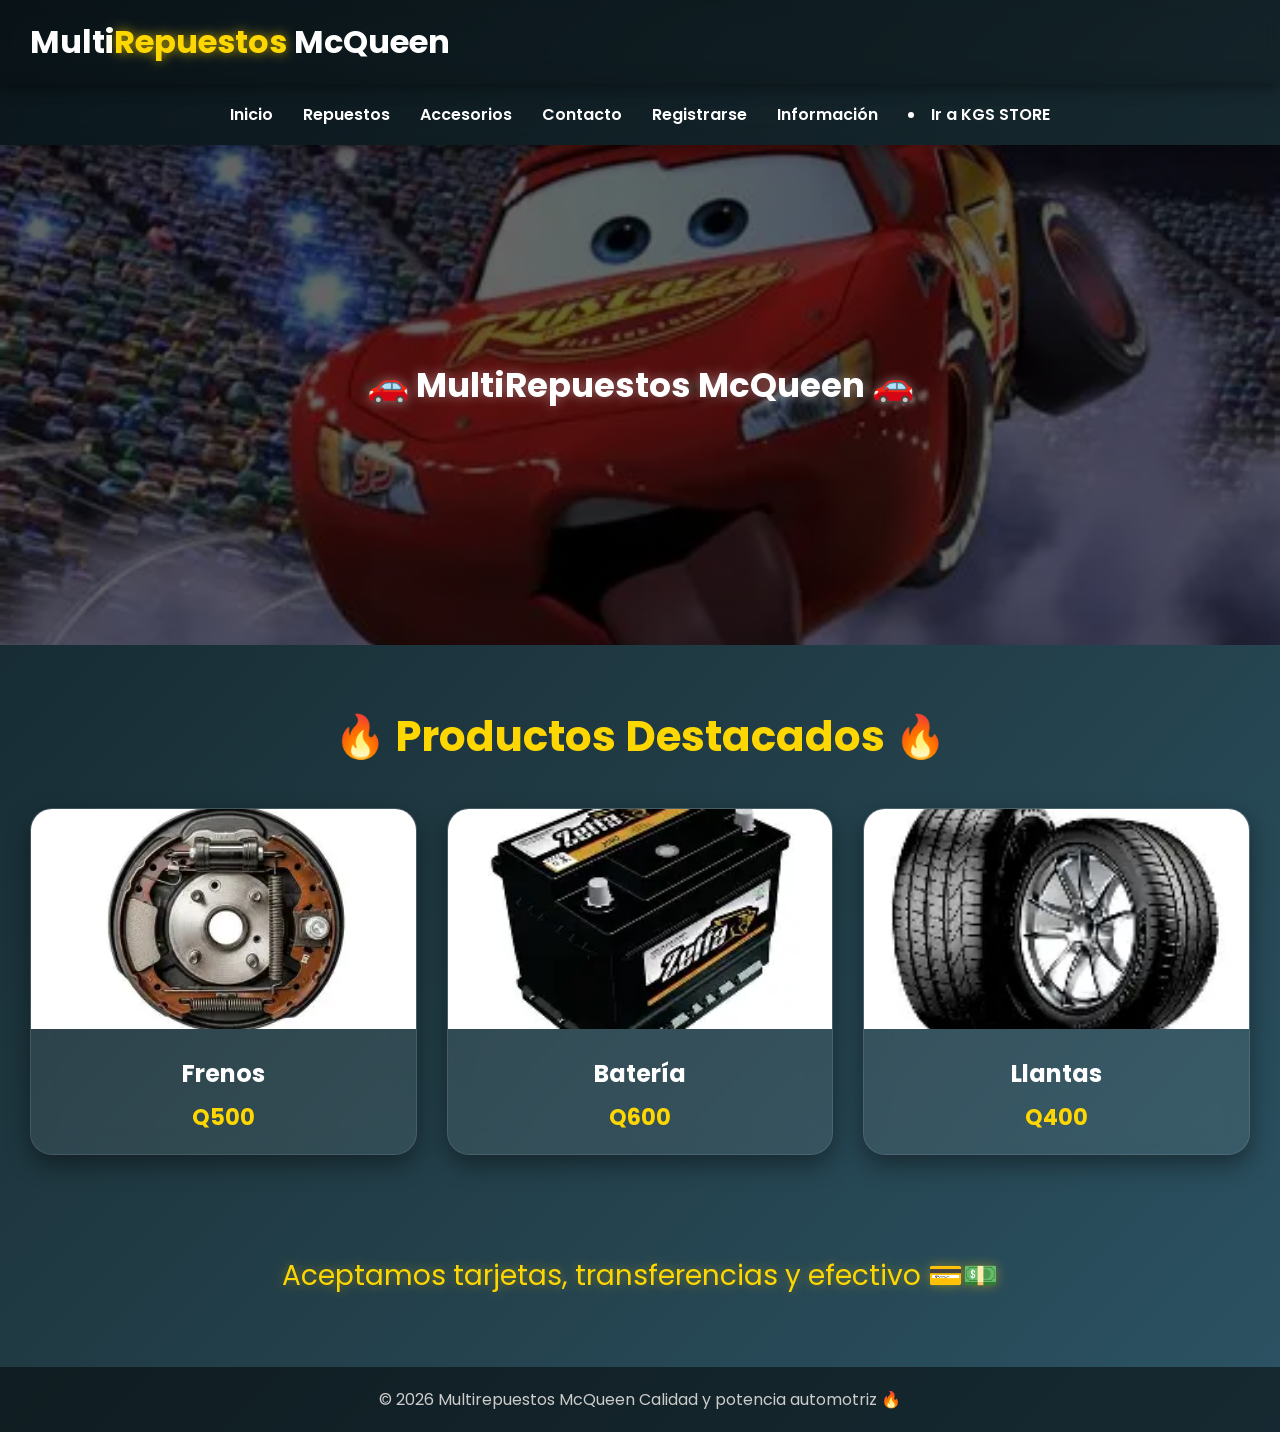
<file: index.html>
<!DOCTYPE html> 
<html lang="es">
<head>
<meta charset="UTF-8">
<meta name="viewport" content="width=device-width, initial-scale=1.0">
<title>Multirepuestos McQueen</title>

<link rel="preconnect" href="https://fonts.googleapis.com">
<link href="https://fonts.googleapis.com/css2?family=Poppins:wght@300;400;600;700&display=swap" rel="stylesheet">

<style>

*{
    margin:0;
    padding:0;
    box-sizing:border-box;
}

body{
    font-family:'Poppins', sans-serif;
    background:linear-gradient(135deg,#0f2027,#203a43,#2c5364);
    color:white;
    overflow-x:hidden;
}

/* HEADER */

.header{
    background:rgba(0,0,0,0.4);
    backdrop-filter:blur(10px);
    display:flex;
    justify-content:space-between;
    align-items:center;
    padding:18px 30px;
    position:sticky;
    top:0;
    z-index:1000;
    box-shadow:0 4px 15px rgba(0,0,0,0.4);
}

/* LOGO */

.logo{
    font-size:32px;
    font-weight:700;
    color:white;
}

.logo span{
    color:#ffd700;
    text-shadow:0 0 12px rgba(255,215,0,0.7);
}

/* MENU */

.menu-toggle{
    display:none;
    font-size:34px;
    cursor:pointer;
    color:white;
}

/* NAVBAR */

.navbar{
    background:rgba(0,0,0,0.3);
    backdrop-filter:blur(10px);
    display:flex;
    justify-content:center;
    gap:30px;
    padding:18px;
    box-shadow:0 4px 15px rgba(0,0,0,0.3);
}

.navbar a{
    color:white;
    text-decoration:none;
    font-weight:600;
    transition:0.3s;
    position:relative;
}

.navbar a::after{
    content:"";
    width:0%;
    height:3px;
    background:#ffd700;
    position:absolute;
    left:0;
    bottom:-6px;
    transition:0.3s;
}

.navbar a:hover::after{
    width:100%;
}

.navbar a:hover{
    color:#ffd700;
}

/* HERO */

.hero{
    background:
    linear-gradient(rgba(0,0,0,0.6), rgba(0,0,0,0.6)),
    url('./img/rayo.webp') center/cover;
    height:500px;
    display:flex;
    justify-content:center;
    align-items:center;
    text-align:center;
    padding:20px;
}

.hero-content{
    animation:fade 1.2s ease;
}

.hero h1{
    font-size:34px;
    margin-bottom:20px;
    color:white;
    text-shadow:0 0 12px rgba(255,255,255,0.4);
}

/* PRODUCTOS */

.productos{
    padding:60px 30px;
    text-align:center;
}

.productos h2{
    font-size:42px;
    margin-bottom:40px;
    color:#ffd700;
}

/* GRID */

.grid{
    display:grid;
    grid-template-columns:repeat(auto-fit,minmax(250px,1fr));
    gap:30px;
}

/* TARJETAS */

.producto{
    background:rgba(255,255,255,0.08);
    border:1px solid rgba(255,255,255,0.1);
    border-radius:22px;
    overflow:hidden;
    backdrop-filter:blur(12px);
    box-shadow:0 10px 25px rgba(0,0,0,0.4);
}

.producto img{
    width:100%;
    height:220px;
    object-fit:cover;
}

.info{
    padding:20px;
}

.info h3{
    font-size:24px;
    margin-bottom:10px;
}

.info p{
    color:#ffd700;
    font-size:22px;
    font-weight:bold;
}

/* PAGOS */

.pagos{
    text-align:center;
    padding:40px 20px;
    font-size:28px;
    color:#ffd700;
    text-shadow:0 0 12px rgba(255,215,0,0.4);
}

/* FOOTER */

footer{
    background:rgba(0,0,0,0.5);
    text-align:center;
    padding:20px;
    color:#ccc;
    margin-top:30px;
}

/* ANIMACION */

@keyframes fade{
    from{
        opacity:0;
        transform:translateY(40px);
    }

    to{
        opacity:1;
        transform:translateY(0);
    }
}

/* RESPONSIVE */

@media(max-width:768px){

.menu-toggle{
    display:block;
}

.navbar{
    display:none;
    flex-direction:column;
    align-items:center;
    gap:18px;
}

.navbar.show{
    display:flex;
}

.hero{
    height:420px;
}

.hero h1{
    font-size:28px;
}

.productos h2{
    font-size:32px;
}

.grid{
    grid-template-columns:1fr;
}

}

</style>
</head>

<body>

<!-- HEADER -->

<div class="header">

<div class="logo">Multi<span>Repuestos</span> McQueen</div>

<div class="menu-toggle" onclick="toggleMenu()">☰</div>

</div>

<!-- NAVBAR -->

<div class="navbar" id="menu">

<a href="index.html">Inicio</a>
<a href="productos.html">Repuestos</a>
<a href="accesorios.html">Accesorios</a>
<a href="contacto.html">Contacto</a>
<a href="registrarse.html">Registrarse</a>
<a href="informacion.html">Información</a>
<li><a href="KGS STORE.html">Ir a KGS STORE</a></li>

</div>

<!-- HERO -->

<div class="hero">

<div class="hero-content">

<h1>🚗 MultiRepuestos McQueen 🚗</h1>

</div>

</div>

<!-- PRODUCTOS -->

<div class="productos">

<h2>🔥 Productos Destacados 🔥</h2>

<div class="grid">

<div class="producto">
<img src="img/freno de tambor.webp">
<div class="info">
<h3>Frenos</h3>
<p>Q500</p>
</div>
</div>

<div class="producto">
<img src="img/bateria.webp">
<div class="info">
<h3>Batería</h3>
<p>Q600</p>
</div>
</div>

<div class="producto">
<img src="img/llantas.webp">
<div class="info">
<h3>Llantas</h3>
<p>Q400</p>
</div>
</div>

</div>

</div>

<!-- PAGOS -->

<div class="pagos">

Aceptamos tarjetas, transferencias y efectivo 💳💵

</div>

<!-- FOOTER -->

<footer>

© 2026 Multirepuestos McQueen Calidad y potencia automotriz 🔥

</footer>

<script>

function toggleMenu(){
document.getElementById("menu").classList.toggle("show");
}

</script>

</body>
</html>
</file>
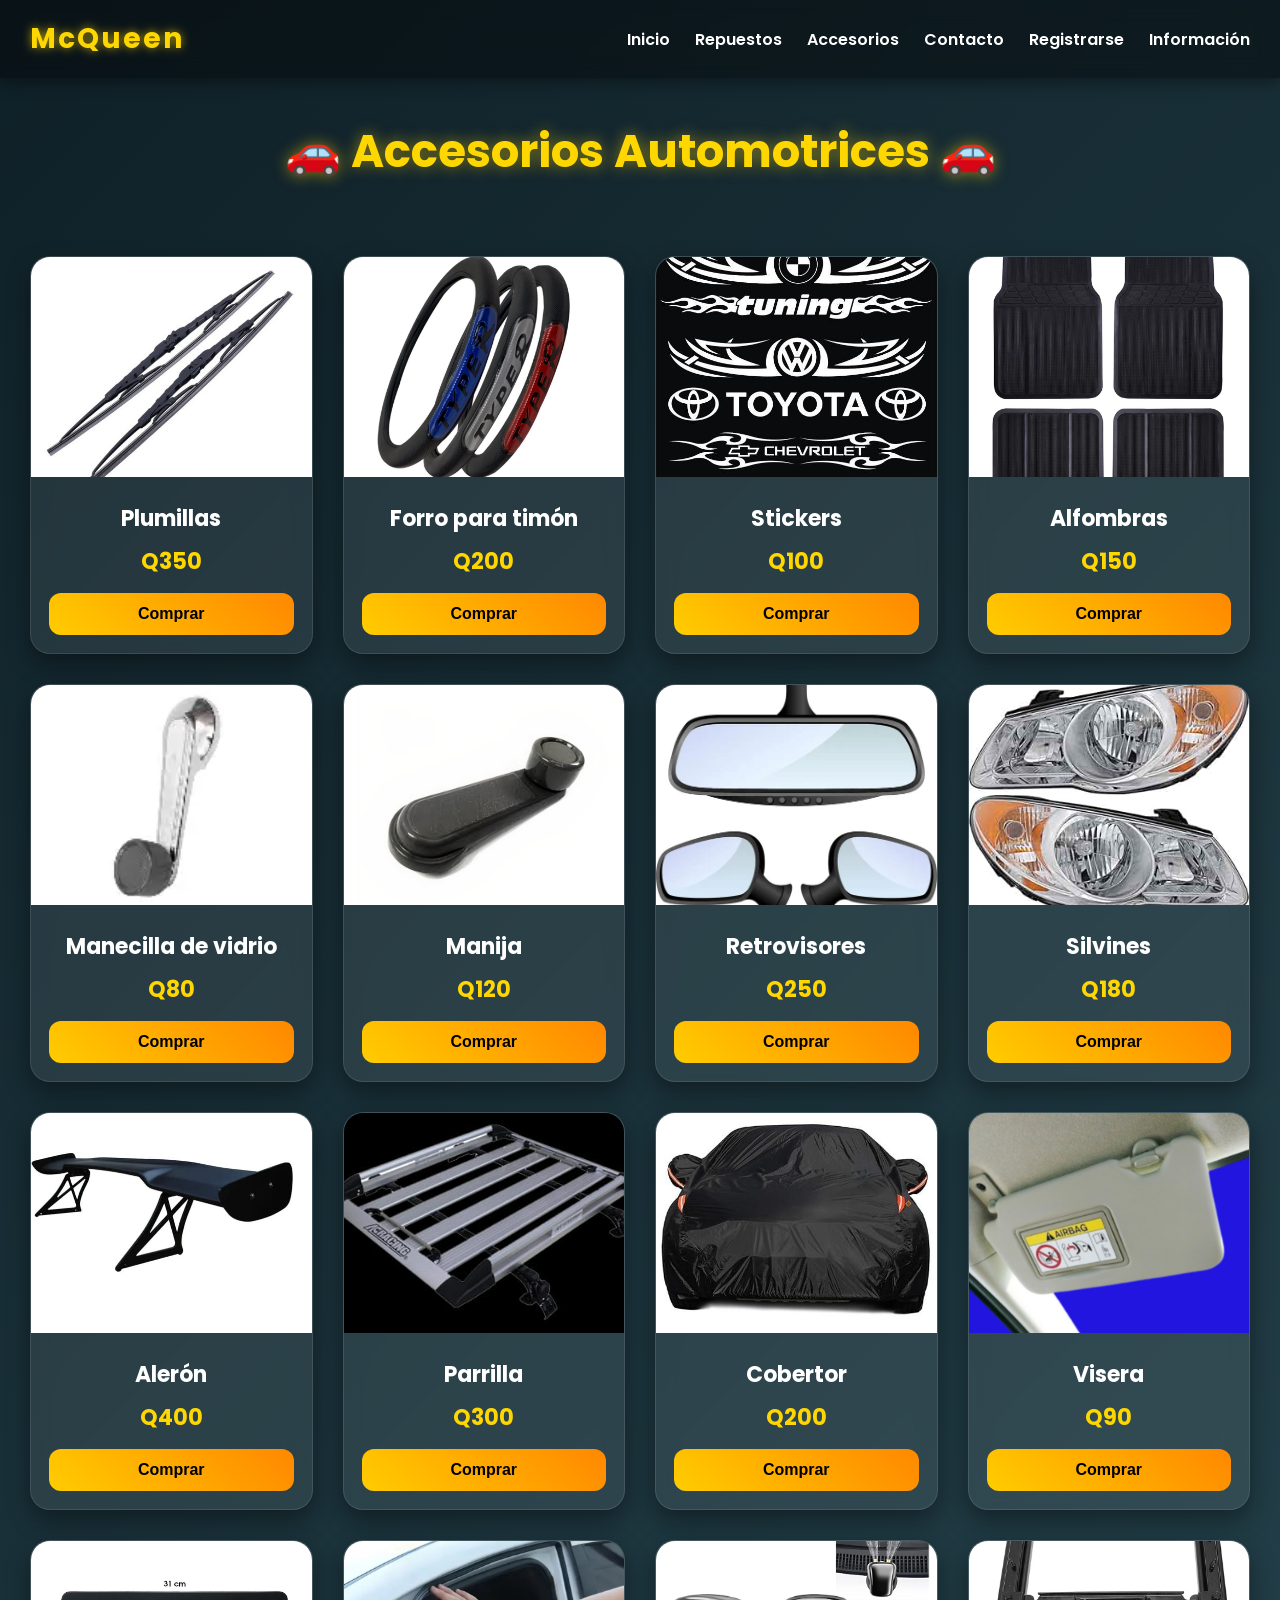
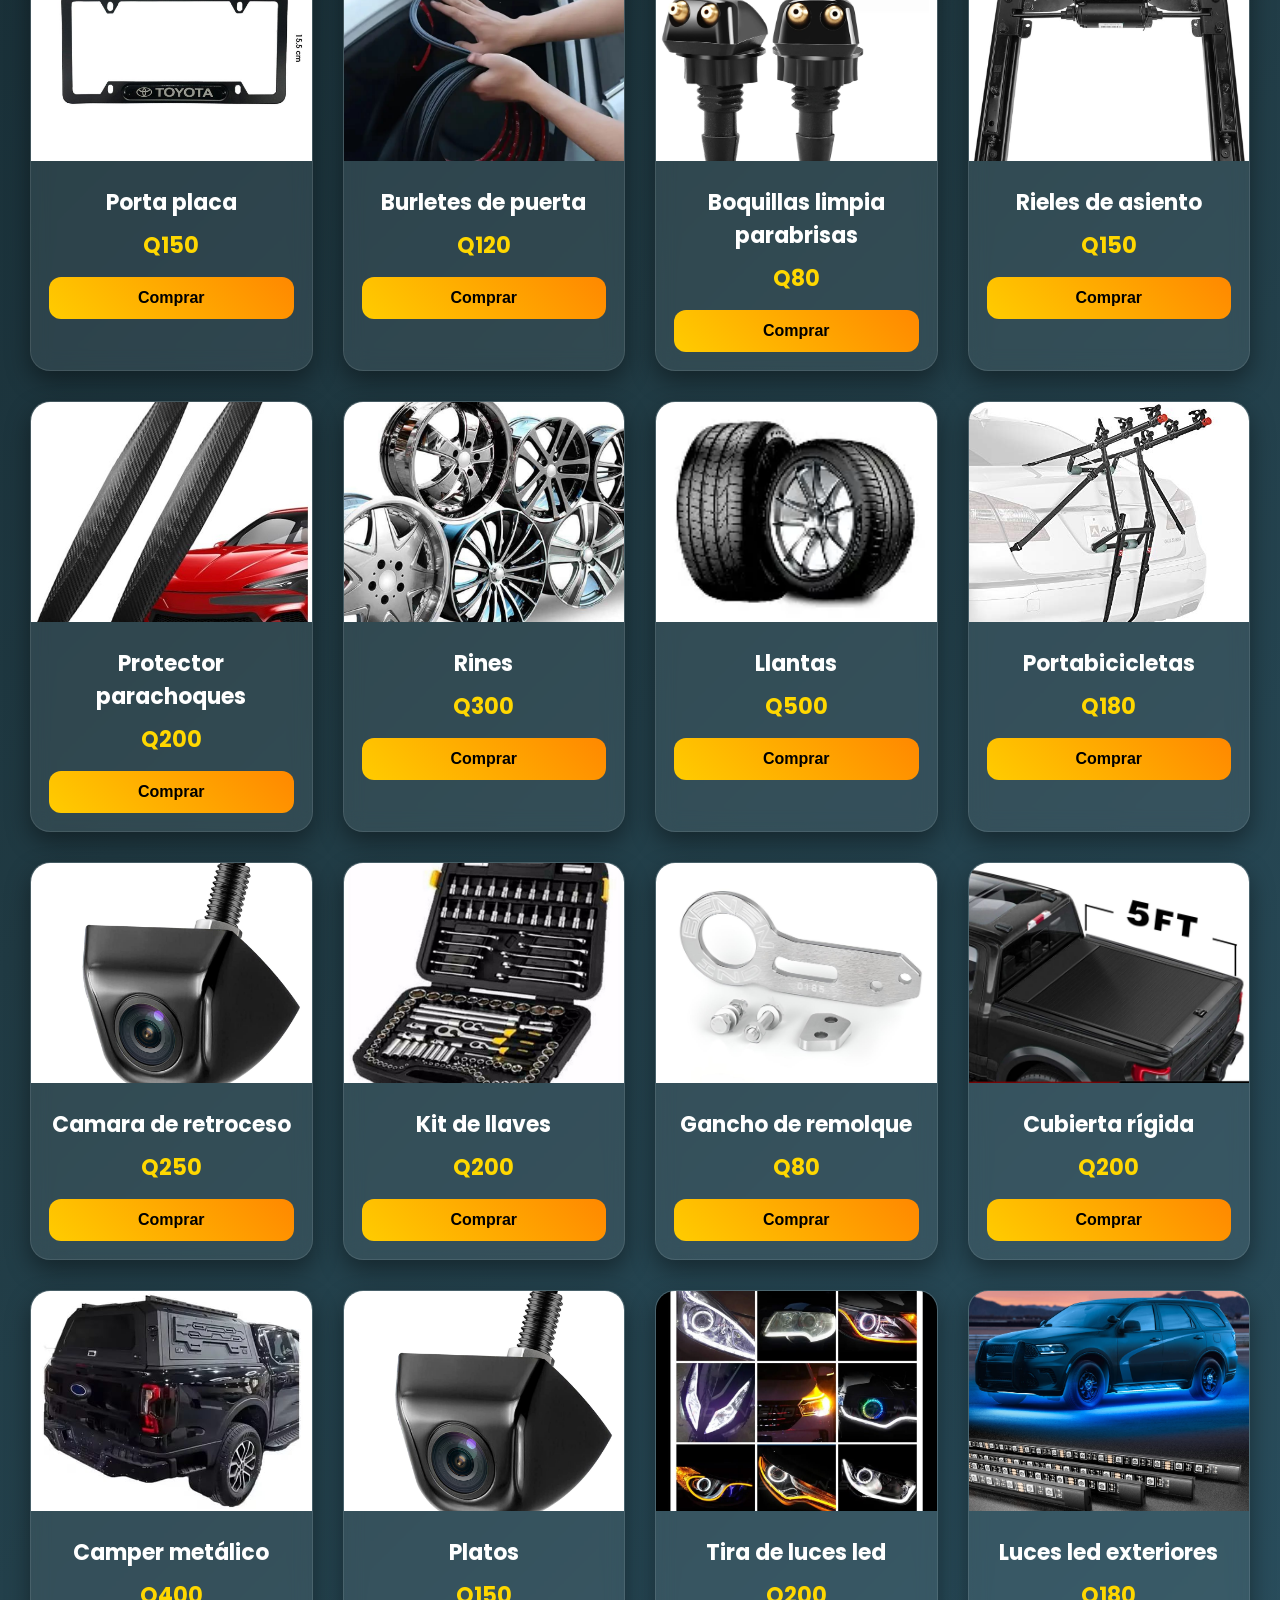
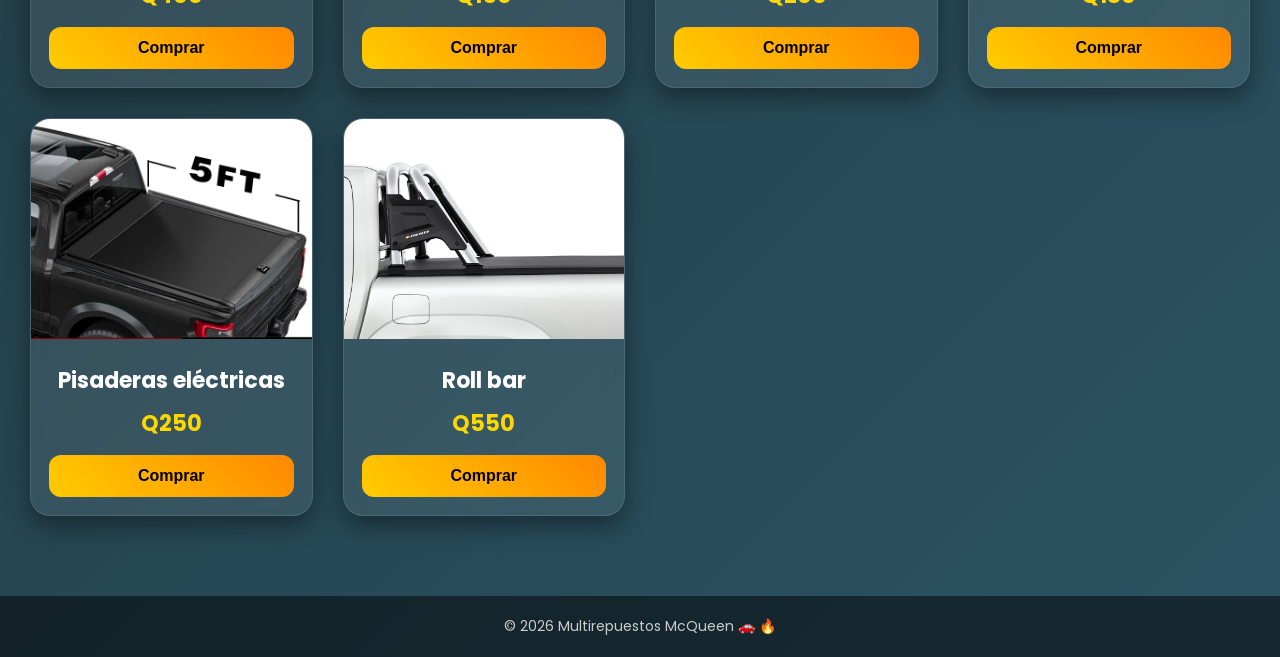
<file: accesorios.html>
<!DOCTYPE html>
<html lang="es">
<head>
<meta charset="UTF-8">
<meta name="viewport" content="width=device-width, initial-scale=1.0">
<title>Accesorios - Multirepuestos McQueen</title>

<link rel="preconnect" href="https://fonts.googleapis.com">
<link href="https://fonts.googleapis.com/css2?family=Poppins:wght@300;400;600;700&display=swap" rel="stylesheet">

<style>

*{
    margin:0;
    padding:0;
    box-sizing:border-box;
}

body{
    font-family:'Poppins', sans-serif;
    background:linear-gradient(135deg,#0f2027,#203a43,#2c5364);
    color:white;
    overflow-x:hidden;
}

/* NAVBAR */

.navbar{
    background:rgba(0,0,0,0.4);
    backdrop-filter:blur(10px);
    padding:18px 30px;
    display:flex;
    justify-content:space-between;
    align-items:center;
    position:sticky;
    top:0;
    z-index:1000;
    box-shadow:0 4px 15px rgba(0,0,0,0.4);
}

.logo{
    font-size:28px;
    font-weight:700;
    color:#ffd700;
    letter-spacing:2px;
    text-shadow:0 0 10px rgba(255,215,0,0.7);
}

/* MENU */

.menu{
    display:flex;
    gap:25px;
}

.menu a{
    color:white;
    text-decoration:none;
    font-weight:600;
    transition:0.3s;
    position:relative;
}

.menu a::after{
    content:"";
    width:0%;
    height:3px;
    background:#ffd700;
    position:absolute;
    left:0;
    bottom:-6px;
    transition:0.3s;
}

.menu a:hover::after{
    width:100%;
}

.menu a:hover{
    color:#ffd700;
}

/* MENU HAMBURGUESA */

.menu-toggle{
    display:none;
    font-size:32px;
    cursor:pointer;
    color:white;
}

/* TITULO */

h1{
    text-align:center;
    margin:40px 0;
    font-size:45px;
    color:#ffd700;
    text-shadow:0 0 15px rgba(255,215,0,0.5);
}

/* GRID */

.grid{
    display:grid;
    grid-template-columns:repeat(auto-fit,minmax(250px,1fr));
    gap:30px;
    padding:30px;
}

/* TARJETAS */

.producto{
    background:rgba(255,255,255,0.08);
    border:1px solid rgba(255,255,255,0.1);
    backdrop-filter:blur(10px);
    border-radius:20px;
    overflow:hidden;
    box-shadow:0 10px 25px rgba(0,0,0,0.4);
}

.producto img{
    width:100%;
    height:220px;
    object-fit:cover;
}

/* CONTENIDO */

.info{
    padding:18px;
    text-align:center;
}

.producto h3{
    margin-bottom:10px;
    font-size:22px;
}

.producto p{
    color:#ffd700;
    font-size:22px;
    font-weight:bold;
    margin-bottom:15px;
}

/* BOTON */

button{
    background:linear-gradient(45deg,#ffcc00,#ff8800);
    border:none;
    padding:12px;
    width:100%;
    border-radius:12px;
    font-size:16px;
    font-weight:bold;
    cursor:pointer;
    transition:0.3s;
}

button:hover{
    background:linear-gradient(45deg,#ffd700,#ff6600);
}

/* FOOTER */

footer{
    margin-top:50px;
    background:rgba(0,0,0,0.5);
    text-align:center;
    padding:20px;
    font-size:14px;
    color:#ccc;
}

/* RESPONSIVE */

@media(max-width:768px){

.menu{
    display:none;
    flex-direction:column;
    width:100%;
    text-align:center;
    margin-top:15px;
    gap:15px;
}

.menu.active{
    display:flex;
}

.menu-toggle{
    display:block;
}

h1{
    font-size:30px;
}

.grid{
    grid-template-columns:1fr;
    padding:20px;
}

}

</style>
</head>

<body>

<!-- NAVBAR -->

<div class="navbar">

<div class="logo">McQueen</div>

<div class="menu-toggle" onclick="toggleMenu()">
☰
</div>

<div class="menu" id="menu">
<a href="index.html">Inicio</a>
<a href="productos.html">Repuestos</a>
<a href="accesorios.html">Accesorios</a>
<a href="contacto.html">Contacto</a>
<a href="registrarse.html">Registrarse</a>
<a href="informacion.html">Información</a>
</div>

</div>

<!-- TITULO -->

<h1>🚗 Accesorios Automotrices 🚗</h1>

<!-- PRODUCTOS -->

<div class="grid">

<div class="producto">
<img src="img/plumillas.jpeg">
<div class="info">
<h3>Plumillas</h3>
<p>Q350</p>
<button onclick="comprar('Plumillas')">Comprar</button>
</div>
</div>

<div class="producto">
<img src="img/timon.jpeg">
<div class="info">
<h3>Forro para timón</h3>
<p>Q200</p>
<button onclick="comprar('Forro para timón')">Comprar</button>
</div>
</div>

<div class="producto">
<img src="img/stickers.jpeg">
<div class="info">
<h3>Stickers</h3>
<p>Q100</p>
<button onclick="comprar('Stickers')">Comprar</button>
</div>
</div>

<div class="producto">
<img src="img/alfombras.jpeg">
<div class="info">
<h3>Alfombras</h3>
<p>Q150</p>
<button onclick="comprar('Alfombras')">Comprar</button>
</div>
</div>

<div class="producto">
<img src="img/manecilla.webp">
<div class="info">
<h3>Manecilla de vidrio</h3>
<p>Q80</p>
<button onclick="comprar('Manecilla de vidrio')">Comprar</button>
</div>
</div>

<div class="producto">
<img src="img/manejilla.jpeg">
<div class="info">
<h3>Manija</h3>
<p>Q120</p>
<button onclick="comprar('Manija')">Comprar</button>
</div>
</div>

<div class="producto">
<img src="img/retrovisores.jpeg">
<div class="info">
<h3>Retrovisores</h3>
<p>Q250</p>
<button onclick="comprar('Retrovisores')">Comprar</button>
</div>
</div>

<div class="producto">
<img src="img/silvines.jpeg">
<div class="info">
<h3>Silvines</h3>
<p>Q180</p>
<button onclick="comprar('Silvines')">Comprar</button>
</div>
</div>

<div class="producto">
<img src="img/aleron.jpeg">
<div class="info">
<h3>Alerón</h3>
<p>Q400</p>
<button onclick="comprar('Alerón')">Comprar</button>
</div>
</div>

<div class="producto">
<img src="img/parrilla.jpeg">
<div class="info">
<h3>Parrilla</h3>
<p>Q300</p>
<button onclick="comprar('Parrilla')">Comprar</button>
</div>
</div>

<div class="producto">
<img src="img/cobertor.jpeg">
<div class="info">
<h3>Cobertor</h3>
<p>Q200</p>
<button onclick="comprar('Cobertor')">Comprar</button>
</div>
</div>

<div class="producto">
<img src="img/visera.jpeg">
<div class="info">
<h3>Visera</h3>
<p>Q90</p>
<button onclick="comprar('Visera')">Comprar</button>
</div>
</div>

<div class="producto">
<img src="img/porta placa.jpeg">
<div class="info">
<h3>Porta placa</h3>
<p>Q150</p>
<button onclick="comprar('Porta placa')">Comprar</button>
</div>
</div>

<div class="producto">
<img src="img/burletes de puerta.jpeg">
<div class="info">
<h3>Burletes de puerta</h3>
<p>Q120</p>
<button onclick="comprar('Burletes de puerta')">Comprar</button>
</div>
</div>

<div class="producto">
<img src="img/boquillas.jpeg">
<div class="info">
<h3>Boquillas limpia parabrisas</h3>
<p>Q80</p>
<button onclick="comprar('Boquillas limpia parabrisas')">Comprar</button>
</div>
</div>

<div class="producto">
<img src="img/rieles deslizantes.jpeg">
<div class="info">
<h3>Rieles de asiento</h3>
<p>Q150</p>
<button onclick="comprar('Rieles de asiento')">Comprar</button>
</div>
</div>

<div class="producto">
<img src="img/protector de parachoques.jpeg">
<div class="info">
<h3>Protector parachoques</h3>
<p>Q200</p>
<button onclick="comprar('Protector parachoques')">Comprar</button>
</div>
</div>

<div class="producto">
<img src="img/rines.jpeg">
<div class="info">
<h3>Rines</h3>
<p>Q300</p>
<button onclick="comprar('Rines')">Comprar</button>
</div>
</div>

<div class="producto">
<img src="img/llantas.webp">
<div class="info">
<h3>Llantas</h3>
<p>Q500</p>
<button onclick="comprar('Llantas')">Comprar</button>
</div>
</div>

<div class="producto">
<img src="img/portabicicletas.jpeg">
<div class="info">
<h3>Portabicicletas</h3>
<p>Q180</p>
<button onclick="comprar('Portabicicletas')">Comprar</button>
</div>
</div>

<div class="producto">
<img src="img/camara de retroceso.jpeg">
<div class="info">
<h3>Camara de retroceso</h3>
<p>Q250</p>
<button onclick="comprar('Camara de retroceso')">Comprar</button>
</div>
</div>

<div class="producto">
<img src="img/kit de llaves.jpeg">
<div class="info">
<h3>Kit de llaves</h3>
<p>Q200</p>
<button onclick="comprar('Kit de llaves')">Comprar</button>
</div>
</div>

<div class="producto">
<img src="img/gancho de remolque.jpeg">
<div class="info">
<h3>Gancho de remolque</h3>
<p>Q80</p>
<button onclick="comprar('Gancho de remolque')">Comprar</button>
</div>
</div>

<div class="producto">
<img src="img/cubierta rigida.jpeg">
<div class="info">
<h3>Cubierta rígida</h3>
<p>Q200</p>
<button onclick="comprar('Cubierta rígida')">Comprar</button>
</div>
</div>

<div class="producto">
<img src="img/camper metalico.jpeg">
<div class="info">
<h3>Camper metálico</h3>
<p>Q400</p>
<button onclick="comprar('Camper metálico')">Comprar</button>
</div>
</div>

<div class="producto">
<img src="img/camara de retroceso.jpeg">
<div class="info">
<h3>Platos</h3>
<p>Q150</p>
<button onclick="comprar('Platos')">Comprar</button>
</div>
</div>

<div class="producto">
<img src="img/tira de luces led.jpeg">
<div class="info">
<h3>Tira de luces led</h3>
<p>Q200</p>
<button onclick="comprar('Tira de luces led')">Comprar</button>
</div>
</div>

<div class="producto">
<img src="img/luces led para exteriores.jpeg">
<div class="info">
<h3>Luces led exteriores</h3>
<p>Q180</p>
<button onclick="comprar('Luces led exteriores')">Comprar</button>
</div>
</div>

<div class="producto">
<img src="img/cubierta rigida.jpeg">
<div class="info">
<h3>Pisaderas eléctricas</h3>
<p>Q250</p>
<button onclick="comprar('Pisaderas eléctricas')">Comprar</button>
</div>
</div>

<div class="producto">
<img src="img/roll bar.jpeg">
<div class="info">
<h3>Roll bar</h3>
<p>Q550</p>
<button onclick="comprar('Roll bar')">Comprar</button>
</div>
</div>

</div>

<footer>
© 2026 Multirepuestos McQueen 🚗 🔥
</footer>

<script>

function toggleMenu(){
document.getElementById("menu").classList.toggle("active");
}

function comprar(producto){

window.location.href =
"registrarse.html?producto=" +
encodeURIComponent(producto);

}

</script>

</body>
</html>
</file>
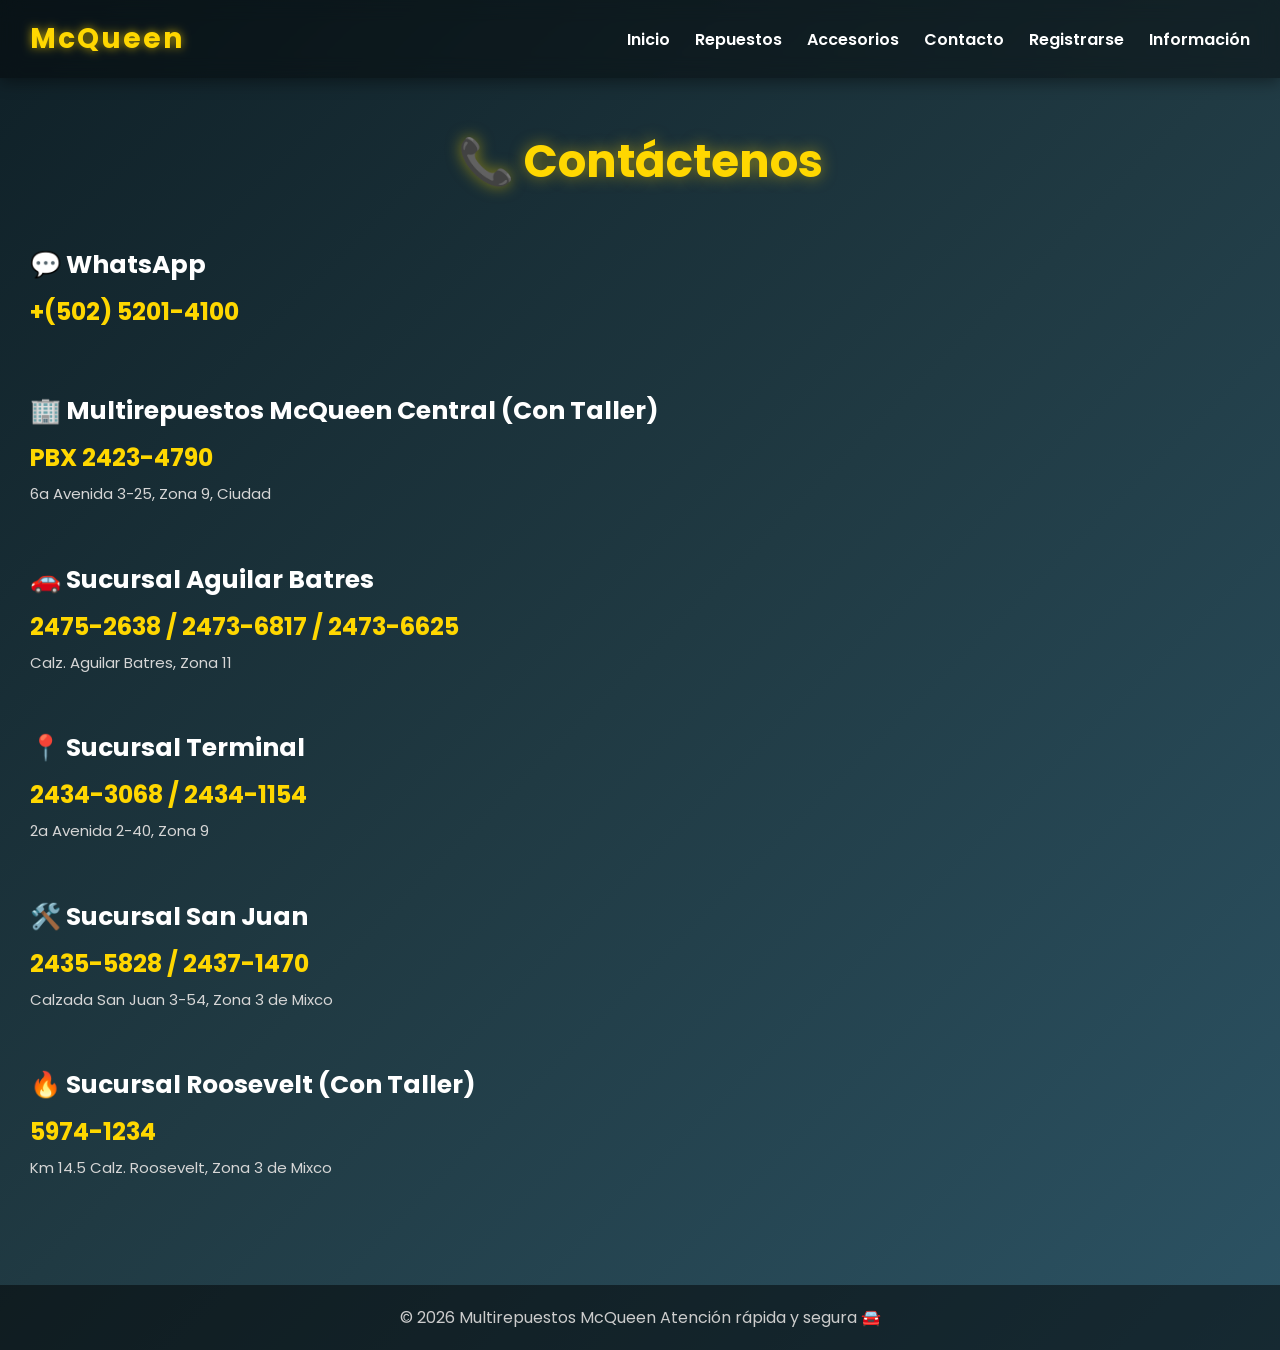
<file: contacto.html>
<!DOCTYPE html>
<html lang="es">
<head>
<meta charset="UTF-8">
<meta name="viewport" content="width=device-width, initial-scale=1.0">
<title>Contacto - Multirepuestos McQueen</title>

<link rel="preconnect" href="https://fonts.googleapis.com">
<link href="https://fonts.googleapis.com/css2?family=Poppins:wght@300;400;600;700&display=swap" rel="stylesheet">

<style>

*{
    margin:0;
    padding:0;
    box-sizing:border-box;
}

body{
    font-family:'Poppins', sans-serif;
    background:linear-gradient(135deg,#0f2027,#203a43,#2c5364);
    color:white;
}

/* NAVBAR */

.navbar{
    background:rgba(0,0,0,0.4);
    backdrop-filter:blur(10px);
    padding:18px 30px;
    display:flex;
    justify-content:space-between;
    align-items:center;
    flex-wrap:wrap;
    position:sticky;
    top:0;
    z-index:1000;
    box-shadow:0 4px 15px rgba(0,0,0,0.4);
}

/* LOGO */

.logo{
    font-size:28px;
    font-weight:700;
    color:#ffd700;
    letter-spacing:2px;
    text-shadow:0 0 10px rgba(255,215,0,0.7);
}

/* MENU */

.menu{
    display:flex;
    gap:25px;
}

.menu a{
    color:white;
    text-decoration:none;
    font-weight:600;
    transition:0.3s;
    position:relative;
}

.menu a::after{
    content:"";
    width:0%;
    height:3px;
    background:#ffd700;
    position:absolute;
    left:0;
    bottom:-6px;
    transition:0.3s;
}

.menu a:hover::after{
    width:100%;
}

.menu a:hover{
    color:#ffd700;
}

/* MENU HAMBURGUESA */

.menu-toggle{
    display:none;
    font-size:32px;
    cursor:pointer;
    color:white;
}

/* CONTENIDO */

.contacto{
    padding:50px 30px;
    min-height:100vh;
}

/* TITULO */

.contacto h1{
    text-align:center;
    margin-bottom:50px;
    font-size:45px;
    color:#ffd700;
    text-shadow:0 0 15px rgba(255,215,0,0.5);
}

/* SUCURSALES */

.sucursal{
    margin-bottom:35px;
    padding-bottom:20px;
    transition:0.3s;
}

.sucursal:hover{
    transform:translateX(10px);
}

/* NOMBRE */

.sucursal h3{
    font-size:25px;
    margin-bottom:10px;
    color:white;
}

/* TELEFONOS */

.telefono{
    font-size:24px;
    font-weight:bold;
    color:#ffd700;
    margin-bottom:8px;
}

/* DIRECCION */

.direccion{
    color:#d6d6d6;
    font-size:15px;
    line-height:1.5;
}

/* FOOTER */

footer{
    background:rgba(0,0,0,0.5);
    text-align:center;
    padding:20px;
    color:#ccc;
}

/* RESPONSIVE */

@media(max-width:768px){

.menu{
    display:none;
    flex-direction:column;
    width:100%;
    text-align:center;
    margin-top:15px;
    gap:15px;
}

.menu.active{
    display:flex;
}

.menu-toggle{
    display:block;
}

.contacto{
    padding:25px 20px;
}

.contacto h1{
    font-size:32px;
}

.sucursal h3{
    font-size:20px;
}

.telefono{
    font-size:18px;
}

}

</style>
</head>

<body>

<!-- NAVBAR -->

<div class="navbar">

<div class="logo">McQueen</div>

<div class="menu-toggle" onclick="toggleMenu()">
☰
</div>

<div class="menu" id="menu">
<a href="index.html">Inicio</a>
<a href="productos.html">Repuestos</a>
<a href="accesorios.html">Accesorios</a>
<a href="contacto.html">Contacto</a>
<a href="registrarse.html">Registrarse</a>
<a href="informacion.html">Información</a>
</div>

</div>

<!-- CONTACTO -->

<div class="contacto">

<h1>📞 Contáctenos</h1>

<div class="sucursal">
<h3>💬 WhatsApp</h3>
<p class="telefono">+(502) 5201-4100</p>
</div>

<div class="sucursal">
<h3>🏢 Multirepuestos McQueen Central (Con Taller)</h3>
<p class="telefono">PBX 2423-4790</p>
<p class="direccion">6a Avenida 3-25, Zona 9, Ciudad</p>
</div>

<div class="sucursal">
<h3>🚗 Sucursal Aguilar Batres</h3>
<p class="telefono">2475-2638 / 2473-6817 / 2473-6625</p>
<p class="direccion">Calz. Aguilar Batres, Zona 11</p>
</div>

<div class="sucursal">
<h3>📍 Sucursal Terminal</h3>
<p class="telefono">2434-3068 / 2434-1154</p>
<p class="direccion">2a Avenida 2-40, Zona 9</p>
</div>

<div class="sucursal">
<h3>🛠️ Sucursal San Juan</h3>
<p class="telefono">2435-5828 / 2437-1470</p>
<p class="direccion">Calzada San Juan 3-54, Zona 3 de Mixco</p>
</div>

<div class="sucursal">
<h3>🔥 Sucursal Roosevelt (Con Taller)</h3>
<p class="telefono">5974-1234</p>
<p class="direccion">Km 14.5 Calz. Roosevelt, Zona 3 de Mixco</p>
</div>

</div>

<!-- FOOTER -->

<footer>
© 2026 Multirepuestos McQueen  Atención rápida y segura 🚘
</footer>

<script>

function toggleMenu(){
document.getElementById("menu").classList.toggle("active");
}

</script>

</body>
</html>
</file>
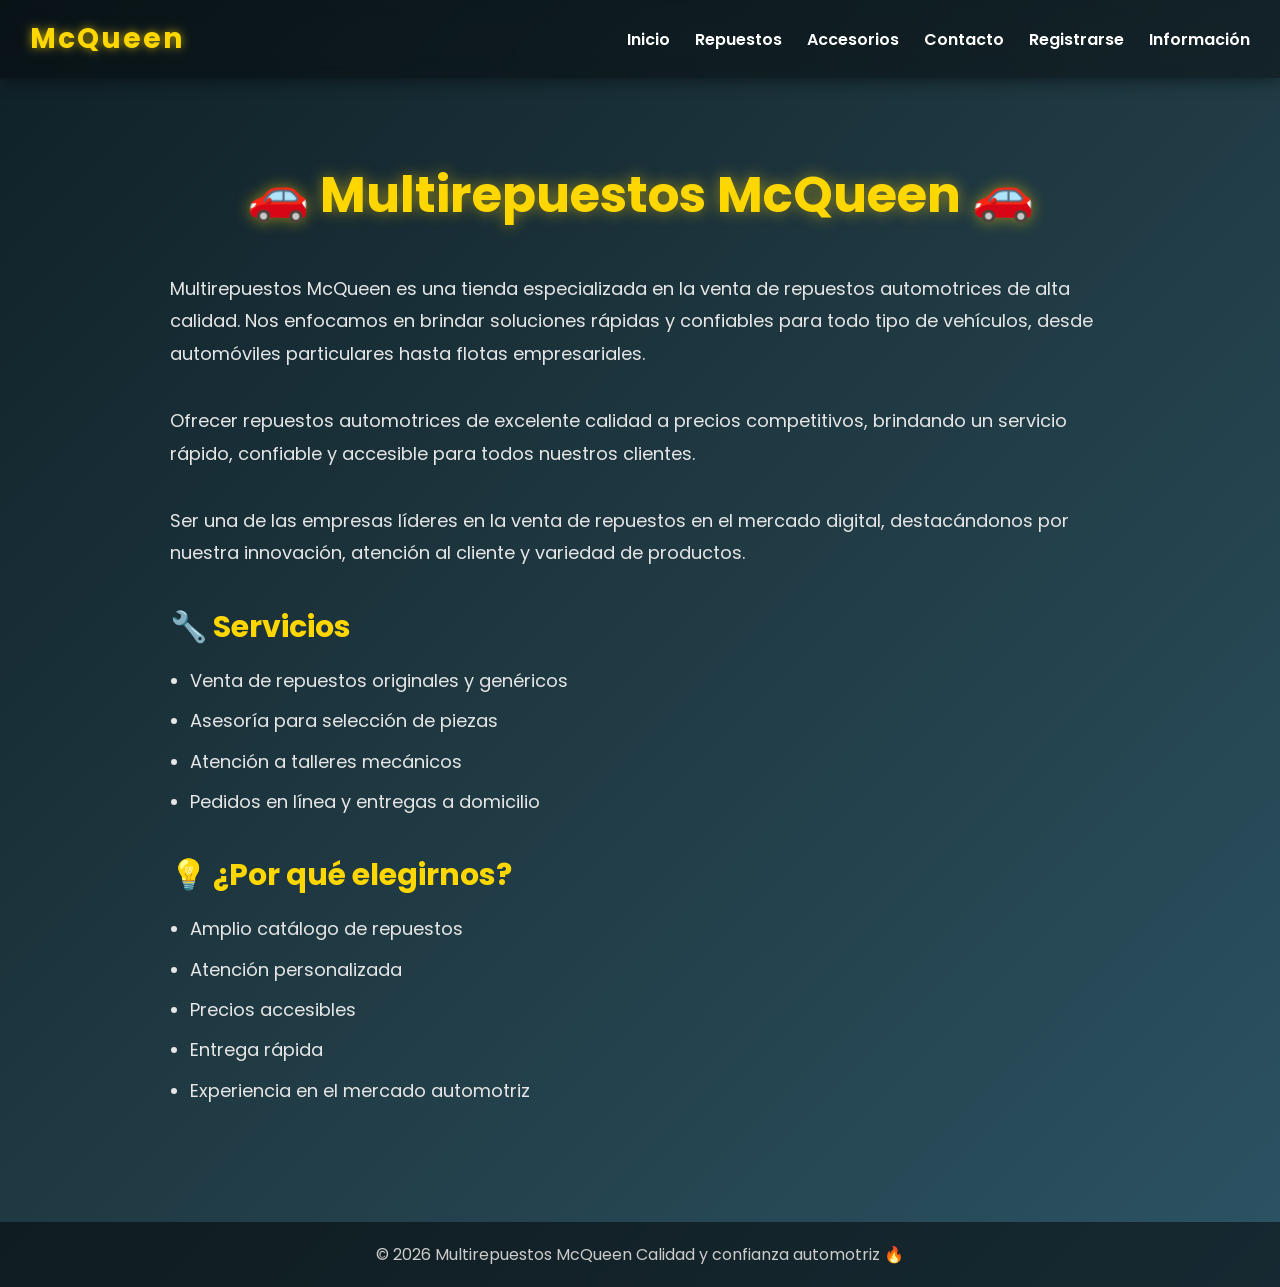
<file: informacion.html>
<!DOCTYPE html>
<html lang="es">
<head>
<meta charset="UTF-8">
<meta name="viewport" content="width=device-width, initial-scale=1.0">

<title>Información - Multirepuestos McQueen</title>

<link rel="preconnect" href="https://fonts.googleapis.com">
<link href="https://fonts.googleapis.com/css2?family=Poppins:wght@300;400;600;700&display=swap" rel="stylesheet">

<style>

*{
    margin:0;
    padding:0;
    box-sizing:border-box;
}

body{
    font-family:'Poppins',sans-serif;
    background:linear-gradient(135deg,#0f2027,#203a43,#2c5364);
    color:white;
}

/* NAVBAR */

.navbar{
    background:rgba(0,0,0,0.4);
    backdrop-filter:blur(10px);
    padding:18px 30px;
    display:flex;
    justify-content:space-between;
    align-items:center;
    flex-wrap:wrap;
    position:sticky;
    top:0;
    z-index:1000;
    box-shadow:0 4px 15px rgba(0,0,0,0.4);
}

.logo{
    font-size:28px;
    font-weight:700;
    color:#ffd700;
    letter-spacing:2px;
    text-shadow:0 0 10px rgba(255,215,0,0.7);
}

.menu{
    display:flex;
    gap:25px;
}

.menu a{
    color:white;
    text-decoration:none;
    font-weight:600;
    position:relative;
    transition:.3s;
}

.menu a::after{
    content:"";
    position:absolute;
    left:0;
    bottom:-6px;
    width:0;
    height:3px;
    background:#ffd700;
    transition:.3s;
}

.menu a:hover{
    color:#ffd700;
}

.menu a:hover::after{
    width:100%;
}

/* MENU HAMBURGUESA */

.menu-toggle{
    display:none;
    font-size:32px;
    color:white;
    cursor:pointer;
}

/* CONTENIDO */

.container{
    max-width:1000px;
    margin:50px auto;
    padding:30px;
}

h1{
    text-align:center;
    font-size:50px;
    margin-bottom:40px;
    color:#ffd700;
    text-shadow:0 0 15px rgba(255,215,0,0.5);
}

.section{
    margin-bottom:35px;
    transition:.3s;
}

.section:hover{
    transform:translateX(10px);
}

h2{
    color:#ffd700;
    font-size:30px;
    margin-bottom:15px;
}

p,
.lista{
    line-height:1.8;
    font-size:18px;
    color:#e6e6e6;
}

.lista{
    margin-top:15px;
    padding-left:20px;
}

.lista li{
    margin-bottom:8px;
}

/* FOOTER */

footer{
    background:rgba(0,0,0,0.5);
    text-align:center;
    padding:20px;
    margin-top:40px;
    color:#ccc;
}

/* RESPONSIVE */

@media(max-width:768px){

.menu{
    display:none;
    flex-direction:column;
    width:100%;
    text-align:center;
    margin-top:15px;
    gap:15px;
}

.menu.active{
    display:flex;
}

.menu-toggle{
    display:block;
}

.container{
    padding:20px;
}

h1{
    font-size:34px;
}

h2{
    font-size:24px;
}

p,
.lista{
    font-size:16px;
}

}

</style>
</head>

<body>

<div class="navbar">

<div class="logo">McQueen</div>

<div class="menu-toggle" onclick="toggleMenu()">☰</div>

<div class="menu" id="menu">
<a href="index.html">Inicio</a>
<a href="productos.html">Repuestos</a>
<a href="accesorios.html">Accesorios</a>
<a href="contacto.html">Contacto</a>
<a href="registrarse.html">Registrarse</a>
<a href="informacion.html">Información</a>
</div>

</div>

<div class="container">

<h1>🚗 Multirepuestos McQueen 🚗</h1>

<div class="section">
<p>
Multirepuestos McQueen es una tienda especializada en la venta de repuestos automotrices de alta calidad.
Nos enfocamos en brindar soluciones rápidas y confiables para todo tipo de vehículos, desde automóviles particulares hasta flotas empresariales.
</p>
</div>

<div class="section">
<p>
Ofrecer repuestos automotrices de excelente calidad a precios competitivos, brindando un servicio rápido, confiable y accesible para todos nuestros clientes.
</p>
</div>

<div class="section">
<p>
Ser una de las empresas líderes en la venta de repuestos en el mercado digital, destacándonos por nuestra innovación, atención al cliente y variedad de productos.
</p>
</div>

<div class="section">

<h2>🔧 Servicios</h2>

<ul class="lista">
<li>Venta de repuestos originales y genéricos</li>
<li>Asesoría para selección de piezas</li>
<li>Atención a talleres mecánicos</li>
<li>Pedidos en línea y entregas a domicilio</li>
</ul>

</div>

<div class="section">

<h2>💡 ¿Por qué elegirnos?</h2>

<ul class="lista">
<li>Amplio catálogo de repuestos</li>
<li>Atención personalizada</li>
<li>Precios accesibles</li>
<li>Entrega rápida</li>
<li>Experiencia en el mercado automotriz</li>
</ul>

</div>

</div>

<footer>
© 2026 Multirepuestos McQueen  Calidad y confianza automotriz 🔥
</footer>

<script>

function toggleMenu(){
    document.getElementById("menu").classList.toggle("active");
}

</script>

</body>
</html>
</file>
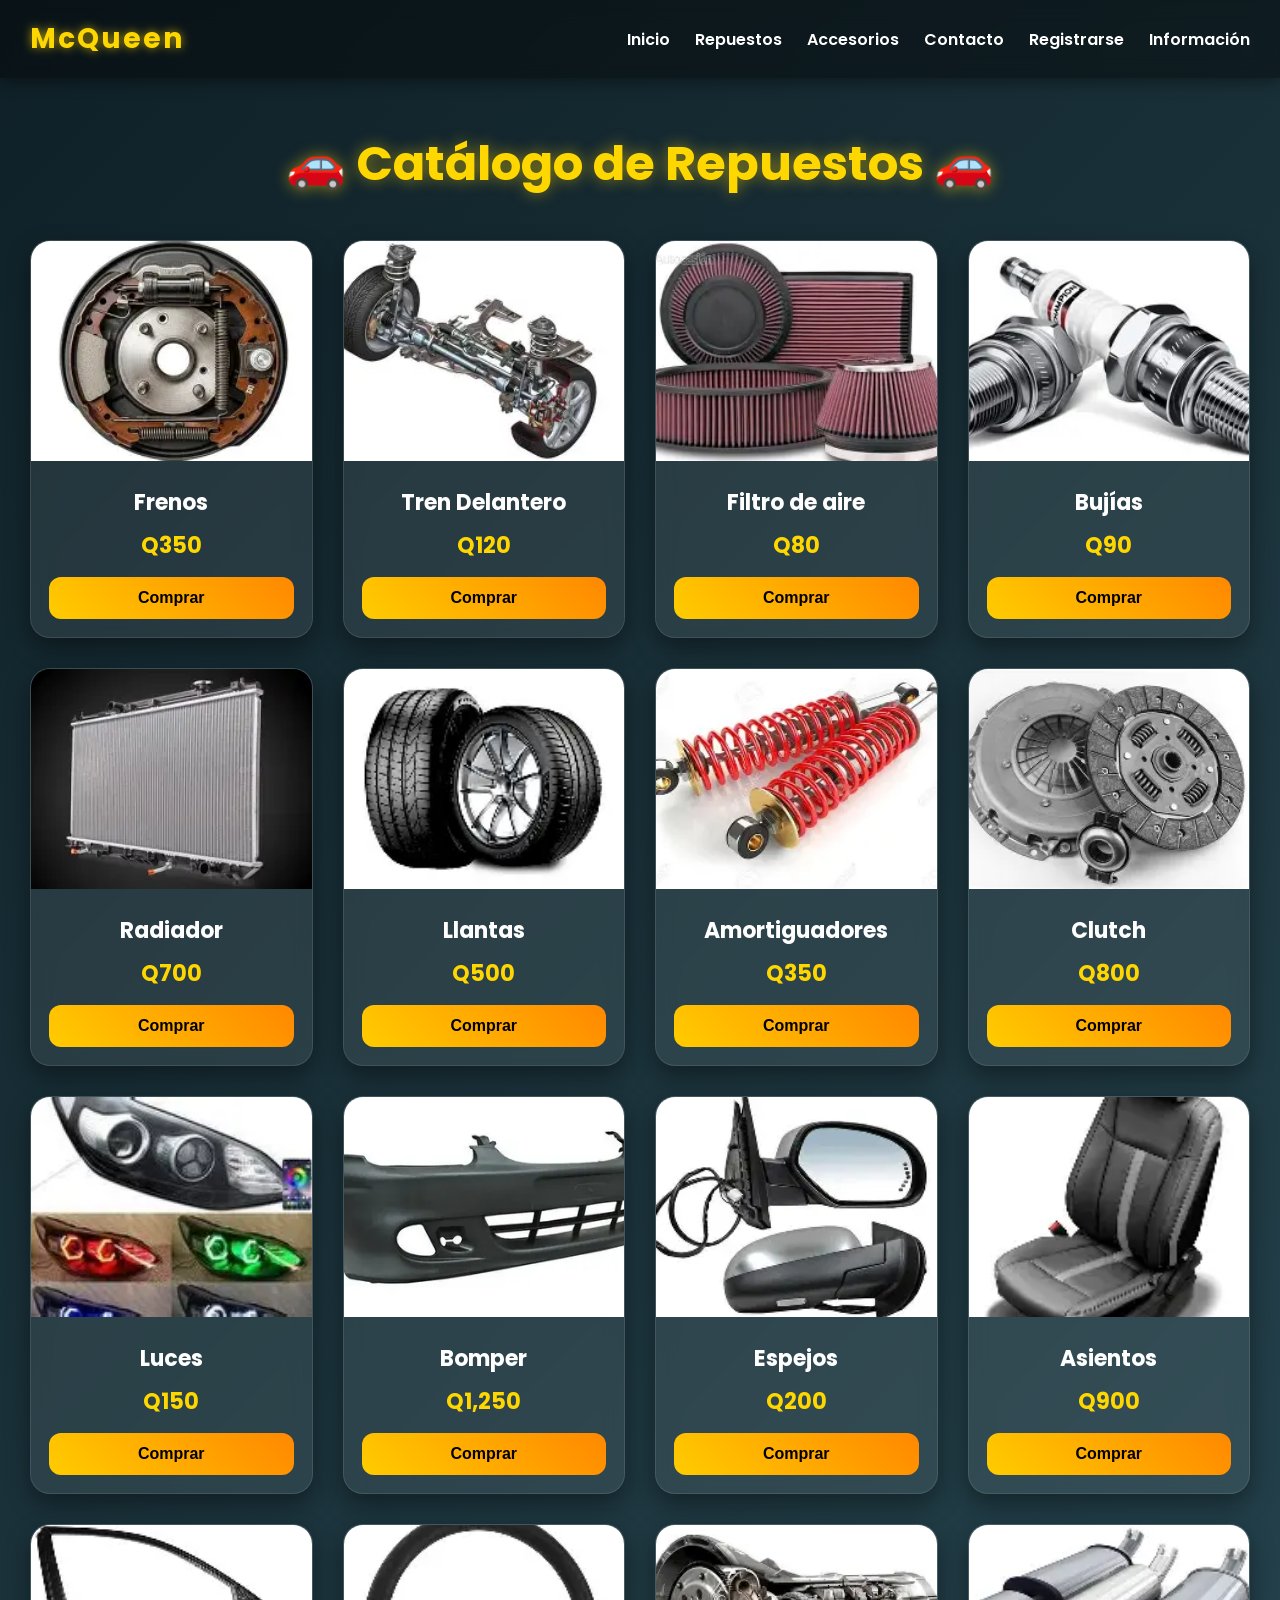
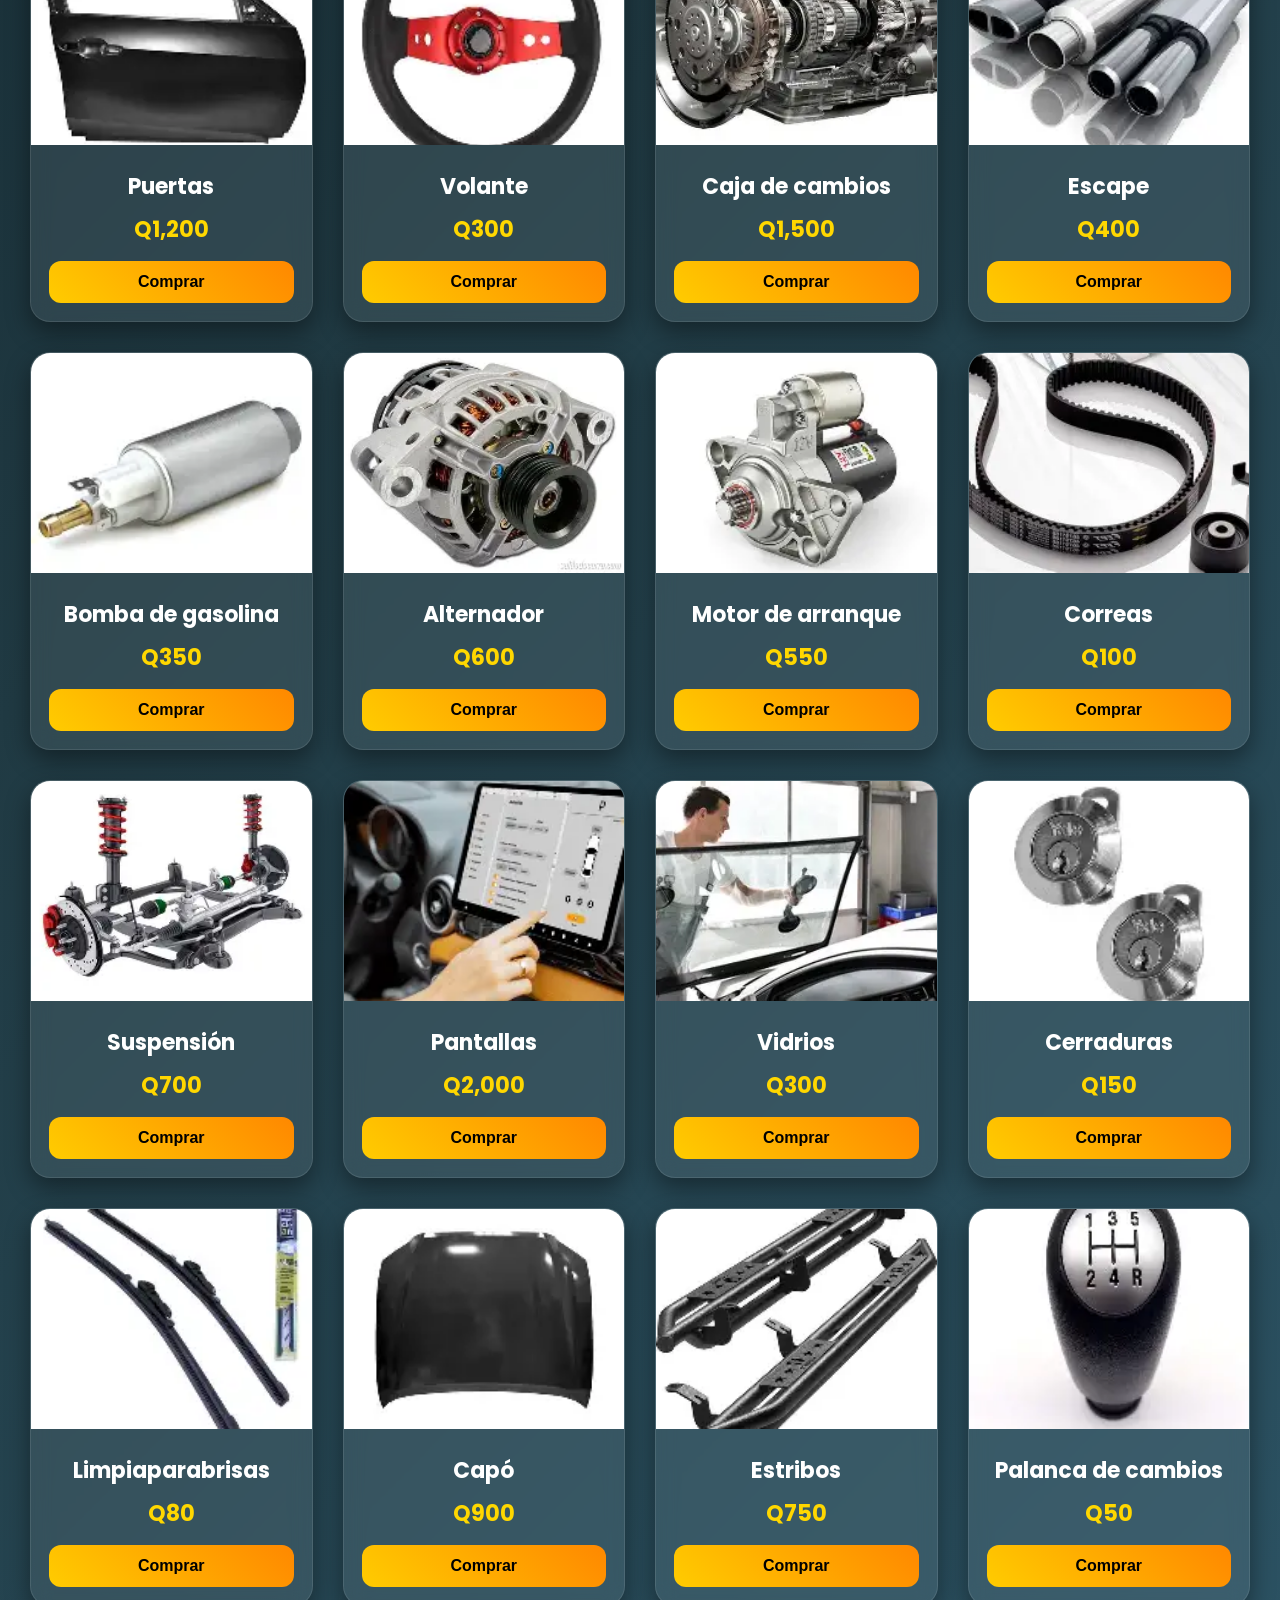
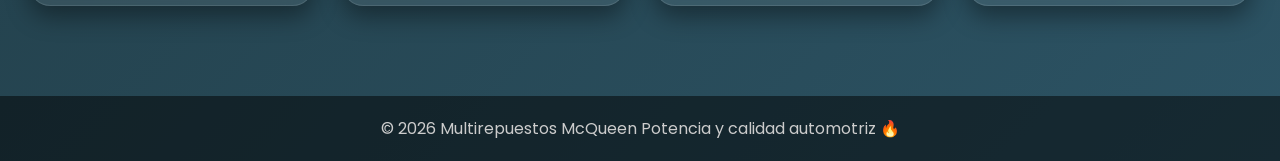
<file: productos.html>
<!DOCTYPE html>
<html lang="es">
<head>
<meta charset="UTF-8">
<meta name="viewport" content="width=device-width, initial-scale=1.0">

<title>Productos - Multirepuestos McQueen</title>

<link rel="preconnect" href="https://fonts.googleapis.com">
<link href="https://fonts.googleapis.com/css2?family=Poppins:wght@300;400;600;700&display=swap" rel="stylesheet">

<style>

*{
    margin:0;
    padding:0;
    box-sizing:border-box;
}

body{
    font-family:'Poppins',sans-serif;
    background:linear-gradient(135deg,#0f2027,#203a43,#2c5364);
    color:white;
    overflow-x:hidden;
}

.navbar{
    background:rgba(0,0,0,.4);
    backdrop-filter:blur(10px);
    padding:18px 30px;
    display:flex;
    justify-content:space-between;
    align-items:center;
    flex-wrap:wrap;
    position:sticky;
    top:0;
    z-index:1000;
    box-shadow:0 4px 15px rgba(0,0,0,.4);
}

.logo{
    font-size:28px;
    font-weight:700;
    color:#ffd700;
    letter-spacing:2px;
    text-shadow:0 0 10px rgba(255,215,0,.7);
}

.menu{
    display:flex;
    gap:25px;
}

.menu a{
    color:white;
    text-decoration:none;
    font-weight:600;
    position:relative;
    transition:.3s;
}

.menu a::after{
    content:"";
    position:absolute;
    left:0;
    bottom:-6px;
    width:0;
    height:3px;
    background:#ffd700;
    transition:.3s;
}

.menu a:hover{
    color:#ffd700;
}

.menu a:hover::after{
    width:100%;
}

.menu-toggle{
    display:none;
    font-size:32px;
    cursor:pointer;
    color:white;
}

.productos{
    padding:50px 30px;
    text-align:center;
}

.productos h2{
    font-size:48px;
    margin-bottom:40px;
    color:#ffd700;
    text-shadow:0 0 15px rgba(255,215,0,.5);
}

.grid{
    display:grid;
    grid-template-columns:repeat(auto-fit,minmax(250px,1fr));
    gap:30px;
}

.producto{
    background:rgba(255,255,255,.08);
    border:1px solid rgba(255,255,255,.1);
    backdrop-filter:blur(10px);
    border-radius:20px;
    overflow:hidden;
    box-shadow:0 10px 25px rgba(0,0,0,.4);
}

.producto img{
    width:100%;
    height:220px;
    object-fit:cover;
}

.info{
    padding:18px;
}

.producto h3{
    font-size:22px;
    margin-bottom:10px;
}

.producto p{
    color:#ffd700;
    font-size:22px;
    font-weight:bold;
    margin-bottom:15px;
}

button{
    background:linear-gradient(45deg,#ffcc00,#ff8800);
    border:none;
    padding:12px;
    width:100%;
    border-radius:12px;
    font-size:16px;
    font-weight:bold;
    cursor:pointer;
    transition:.3s;
}

button:hover{
    background:linear-gradient(45deg,#ffd700,#ff6600);
}

footer{
    background:rgba(0,0,0,.5);
    text-align:center;
    padding:20px;
    color:#ccc;
    margin-top:40px;
}

@media(max-width:768px){

.menu{
    display:none;
    flex-direction:column;
    width:100%;
    text-align:center;
    margin-top:15px;
    gap:15px;
}

.menu.active{
    display:flex;
}

.menu-toggle{
    display:block;
}

.productos{
    padding:25px 20px;
}

.productos h2{
    font-size:34px;
}

.grid{
    grid-template-columns:1fr;
}

}

</style>
</head>

<body>

<div class="navbar">

<div class="logo">McQueen</div>

<div class="menu-toggle" onclick="toggleMenu()">☰</div>

<div class="menu" id="menu">
<a href="index.html">Inicio</a>
<a href="productos.html">Repuestos</a>
<a href="accesorios.html">Accesorios</a>
<a href="contacto.html">Contacto</a>
<a href="registrarse.html">Registrarse</a>
<a href="informacion.html">Información</a>
</div>

</div>

<div class="productos">

<h2>🚗 Catálogo de Repuestos 🚗</h2>

<div class="grid">

<div class="producto">
<img src="img/freno de tambor.webp" alt="Frenos">
<div class="info">
<h3>Frenos</h3>
<p>Q350</p>
<button onclick="comprar('Frenos')">Comprar</button>
</div>
</div>

<div class="producto">
<img src="img/tren delantero.webp" alt="Tren delantero">
<div class="info">
<h3>Tren Delantero</h3>
<p>Q120</p>
<button onclick="comprar('Tren Delantero')">Comprar</button>
</div>
</div>

<div class="producto">
<img src="img/filtro de aire.webp" alt="Filtro de aire">
<div class="info">
<h3>Filtro de aire</h3>
<p>Q80</p>
<button onclick="comprar('Filtro de aire')">Comprar</button>
</div>
</div>

<div class="producto">
<img src="img/bujias.webp" alt="Bujías">
<div class="info">
<h3>Bujías</h3>
<p>Q90</p>
<button onclick="comprar('Bujías')">Comprar</button>
</div>
</div>

<div class="producto">
<img src="img/radiador.webp" alt="Radiador">
<div class="info">
<h3>Radiador</h3>
<p>Q700</p>
<button onclick="comprar('Radiador')">Comprar</button>
</div>
</div>

<div class="producto">
<img src="img/llantas.webp" alt="Llantas">
<div class="info">
<h3>Llantas</h3>
<p>Q500</p>
<button onclick="comprar('Llantas')">Comprar</button>
</div>
</div>

<div class="producto">
<img src="img/amortiguadores.webp" alt="Amortiguadores">
<div class="info">
<h3>Amortiguadores</h3>
<p>Q350</p>
<button onclick="comprar('Amortiguadores')">Comprar</button>
</div>
</div>

<div class="producto">
<img src="img/clutch.webp" alt="Clutch">
<div class="info">
<h3>Clutch</h3>
<p>Q800</p>
<button onclick="comprar('Clutch')">Comprar</button>
</div>
</div>

<div class="producto">
<img src="img/luces.webp" alt="Luces">
<div class="info">
<h3>Luces</h3>
<p>Q150</p>
<button onclick="comprar('Luces')">Comprar</button>
</div>
</div>

<div class="producto">
<img src="img/Bomper.webp" alt="Bomper">
<div class="info">
<h3>Bomper</h3>
<p>Q1,250</p>
<button onclick="comprar('Bomper')">Comprar</button>
</div>
</div>

<div class="producto">
<img src="img/espejos.webp" alt="Espejos">
<div class="info">
<h3>Espejos</h3>
<p>Q200</p>
<button onclick="comprar('Espejos')">Comprar</button>
</div>
</div>

<div class="producto">
<img src="img/asientos.webp" alt="Asientos">
<div class="info">
<h3>Asientos</h3>
<p>Q900</p>
<button onclick="comprar('Asientos')">Comprar</button>
</div>
</div>

<div class="producto">
<img src="img/puertas.webp" alt="Puertas">
<div class="info">
<h3>Puertas</h3>
<p>Q1,200</p>
<button onclick="comprar('Puertas')">Comprar</button>
</div>
</div>

<div class="producto">
<img src="img/volante.webp" alt="Volante">
<div class="info">
<h3>Volante</h3>
<p>Q300</p>
<button onclick="comprar('Volante')">Comprar</button>
</div>
</div>

<div class="producto">
<img src="img/caja de cambios.webp" alt="Caja de cambios">
<div class="info">
<h3>Caja de cambios</h3>
<p>Q1,500</p>
<button onclick="comprar('Caja de cambios')">Comprar</button>
</div>
</div>

<div class="producto">
<img src="img/escape.webp" alt="Escape">
<div class="info">
<h3>Escape</h3>
<p>Q400</p>
<button onclick="comprar('Escape')">Comprar</button>
</div>
</div>

<div class="producto">
<img src="img/bomba de gasolina.webp" alt="Bomba de gasolina">
<div class="info">
<h3>Bomba de gasolina</h3>
<p>Q350</p>
<button onclick="comprar('Bomba de gasolina')">Comprar</button>
</div>
</div>

<div class="producto">
<img src="img/alternador.webp" alt="Alternador">
<div class="info">
<h3>Alternador</h3>
<p>Q600</p>
<button onclick="comprar('Alternador')">Comprar</button>
</div>
</div>

<div class="producto">
<img src="img/motor de arranque.webp" alt="Motor de arranque">
<div class="info">
<h3>Motor de arranque</h3>
<p>Q550</p>
<button onclick="comprar('Motor de arranque')">Comprar</button>
</div>
</div>

<div class="producto">
<img src="img/correas.webp" alt="Correas">
<div class="info">
<h3>Correas</h3>
<p>Q100</p>
<button onclick="comprar('Correas')">Comprar</button>
</div>
</div>

<div class="producto">
<img src="img/suspencion.webp" alt="Suspensión">
<div class="info">
<h3>Suspensión</h3>
<p>Q700</p>
<button onclick="comprar('Suspensión')">Comprar</button>
</div>
</div>

<div class="producto">
<img src="img/computadoras.webp" alt="Pantallas">
<div class="info">
<h3>Pantallas</h3>
<p>Q2,000</p>
<button onclick="comprar('Pantallas')">Comprar</button>
</div>
</div>

<div class="producto">
<img src="img/vidrios.webp" alt="Vidrios">
<div class="info">
<h3>Vidrios</h3>
<p>Q300</p>
<button onclick="comprar('Vidrios')">Comprar</button>
</div>
</div>

<div class="producto">
<img src="img/cerraduras.webp" alt="Cerraduras">
<div class="info">
<h3>Cerraduras</h3>
<p>Q150</p>
<button onclick="comprar('Cerraduras')">Comprar</button>
</div>
</div>

<div class="producto">
<img src="img/limpiaparabrisas.webp" alt="Limpiaparabrisas">
<div class="info">
<h3>Limpiaparabrisas</h3>
<p>Q80</p>
<button onclick="comprar('Limpiaparabrisas')">Comprar</button>
</div>
</div>

<div class="producto">
<img src="img/capo.webp" alt="Capó">
<div class="info">
<h3>Capó</h3>
<p>Q900</p>
<button onclick="comprar('Capó')">Comprar</button>
</div>
</div>

<div class="producto">
<img src="img/estribos.webp" alt="Estribos">
<div class="info">
<h3>Estribos</h3>
<p>Q750</p>
<button onclick="comprar('Estribos')">Comprar</button>
</div>
</div>

<div class="producto">
<img src="img/palanca de cambios.webp" alt="Palanca de cambios">
<div class="info">
<h3>Palanca de cambios</h3>
<p>Q50</p>
<button onclick="comprar('Palanca de cambios')">Comprar</button>
</div>
</div>

</div>

</div>

<footer>
© 2026 Multirepuestos McQueen Potencia y calidad automotriz 🔥
</footer>

<script>

function toggleMenu(){
    document.getElementById("menu").classList.toggle("active");
}

function comprar(producto){
    window.location.href=`registrarse.html?producto=${encodeURIComponent(producto)}`;
}

</script>

</body>
</html>
</file>
